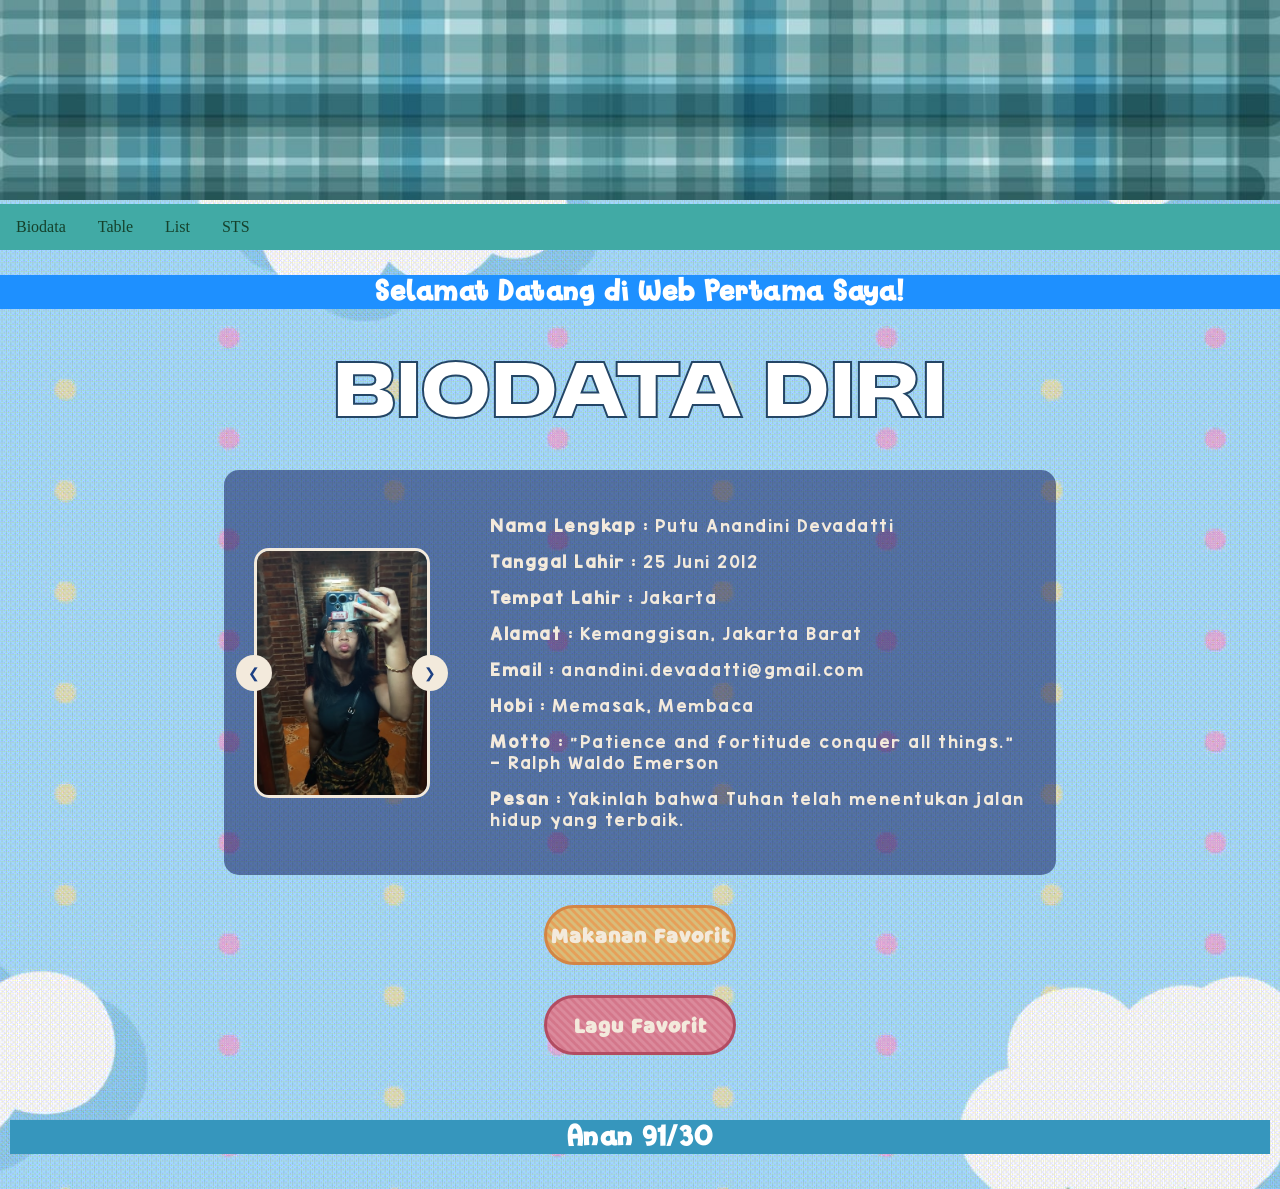
<file: index.html>
<!DOCTYPE html>
<html>
    <head>
        <title>Layout Website</title>
        <link rel="stylesheet" href="index.css">
    </head>
    <body>
        <!-- membuat HEADER -->
         <div class="header">
            <img src="32fc7d69e82bc294990b4dfe03d8a7b7.jpg" alt="">
         </div>
         <!-- membuat navigator menu -->
          <div class="topnav">
            <a href="index.html">Biodata</a>
            <a href="table_merge.html">Table</a>
            <a href="list.html">List</a>
            <a href="sts_91_30.html">STS</a>
          </div>
          <!-- membuat content -->
                <h2 class="i">Selamat Datang di Web Pertama Saya!</h2>
        <h1>BIODATA DIRI</h1>

        <div class="biodata">
            <div class="content">
                <div class="slideshow-container">
                    <div class="photo">
                         <img src="anan1.jpg" alt="photo anan" class="slide active">
                         <img src="anan smol.jpeg" alt="photo kecil anan" class="slide">
                         <img src="anan w fam.jpeg" alt="photo keluarga" class="slide">
                         <img src="anan clari.jpeg" alt="Anan, Clarissa" class="slide">
                         <img src="anan krristen ade.jpeg" alt="Anan, Clarissa" class="slide">
                         <img src="anan nao.jpeg" alt="Anan, Naomi" class="slide">
                     </div>
  
                    <button class="nav-btn prev">&#10094;</button>
                    <button class="nav-btn next">&#10095;</button>
                </div>

                <div class="text">
                    <p><b>Nama Lengkap :</b> Putu Anandini Devadatti </p>
                    <p><b>Tanggal Lahir :</b> 25 Juni 2012</p>
                    <p><b>Tempat Lahir :</b> Jakarta</p>
                    <p><b>Alamat :</b> Kemanggisan, Jakarta Barat</p>
                    <p><b>Email :</b> anandini.devadatti@gmail.com</p>
                    <p><b>Hobi :</b> Memasak, Membaca</p>
                    <p><b>Motto :</b> “Patience and fortitude conquer all things.”
                        — Ralph Waldo Emerson</p>
                    <p><b>Pesan :</b> Yakinlah bahwa Tuhan telah menentukan jalan hidup yang terbaik.</p>
                </div>
            </div>
        </div>
        <div class="food1">
            <p><b>Makanan Favorit</b></p>
        </div>
        <div class="food2 hidden">
            <img src="cake.png" alt="strawberry shortcake" class="top">
            <img src="ebi udon.png" alt="ebi tempura udon" class="top">
            <img src="shrimpy.png" alt="shrimp aglio olio" class="top">
            <img src="apple pie.png" alt="apple pie" class="top">
        </div>
        
        <div class="song1">
            <p><b>Lagu Favorit</b></p>
        </div>
        <audio id="audioPlayer"></audio>
        <div class="song2 hidden">
            <img src="sunday morning.png" alt="sunday morning" class="sound-img" data-audio="Sunday Morning.mp3">
            <img src="that's what i like.png" alt="that's what i like" class="sound-img" data-audio="That's What I Like.mp3">
            <img src="shape of my heart.png" alt="shape of my heart" class="sound-img" data-audio="Shape of My Heart.mp3">
            <img src="bad.png" alt="bad" class="sound-img" data-audio="bad.mp3">
        </div>
<script>
    const food1 = document.querySelector('.food1');
    const food2 = document.querySelector('.food2');

    const song1 = document.querySelector('.song1');
    const song2 = document.querySelector('.song2');

    food1.addEventListener('click', () => {
    food2.classList.toggle('hidden');
});
    song1.addEventListener('click', () => {
    song2.classList.toggle('hidden');
});

const slides = document.querySelectorAll('.photo .slide');
const prevBtn = document.querySelector('.prev');
const nextBtn = document.querySelector('.next');

let currentIndex = 0;

function showSlide(index) {
  slides.forEach(slide => slide.classList.remove('active'));
  
  if (index >= slides.length) {
    currentIndex = 0;
  } else if (index < 0) {
    currentIndex = slides.length - 1;
  } else {
    currentIndex = index;
  }
  
  slides[currentIndex].classList.add('active');
}

nextBtn.addEventListener('click', () => {
  showSlide(currentIndex + 1);
});

prevBtn.addEventListener('click', () => {
  showSlide(currentIndex - 1);
});

const player = document.getElementById('audioPlayer');
const songImages = document.querySelectorAll('.sound-img');

songImages.forEach(img => {
    img.addEventListener('click', () => {
        const audioSrc = new URL(img.getAttribute('data-audio'), window.location.href).href;

if (player.src === audioSrc) {
            // Same image clicked: toggle between play and pause
            if (player.paused) {
                player.play();
            } else {
                player.pause();
            }
        } else {
            // Different image clicked: load new song and play
            player.src = audioSrc;
            player.play();
        }
    });
});
        </script>
           <!-- membuat footer -->
            <div class="footer">
                <h2 class="u">Anan 91/30</h2>
            </div>
    </body>
</html>
</file>
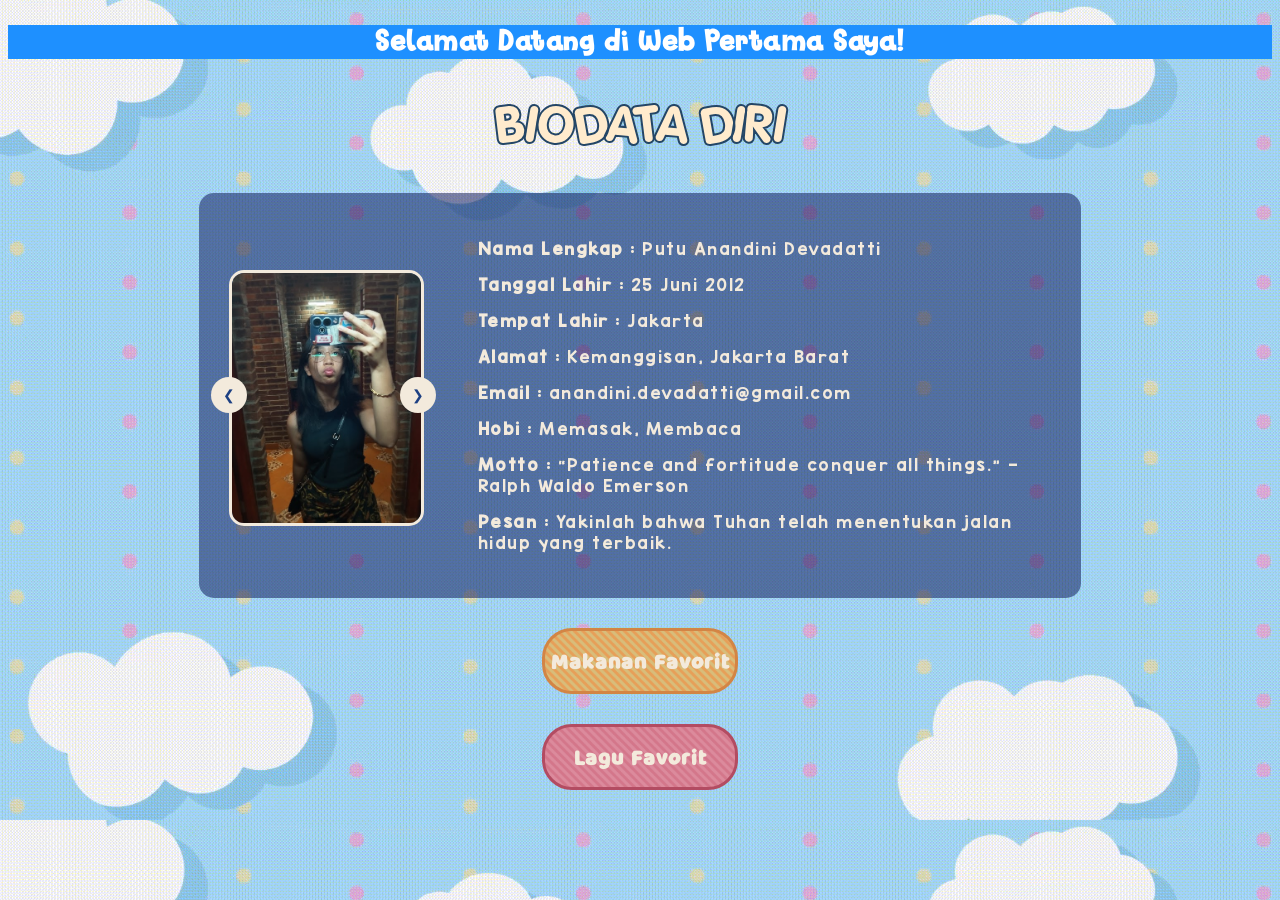
<file: biodata.html>
<!DOCTYPE html>
<html>
    <head>
        <title>Biodata Diri</title>
        <link rel="stylesheet" href="biodatastyle.css">
    </head>
    <body>
        <h2>Selamat Datang di Web Pertama Saya!</h2>
        <h1>BIODATA DIRI</h1>

        <div class="biodata">
            <div class="content">
                <div class="slideshow-container">
                    <div class="photo">
                         <img src="anan1.jpg" alt="photo anan" class="slide active">
                         <img src="anan smol.jpeg" alt="photo kecil anan" class="slide">
                         <img src="anan w fam.jpeg" alt="photo keluarga" class="slide">
                         <img src="anan clari.jpeg" alt="Anan, Clarissa" class="slide">
                         <img src="anan krristen ade.jpeg" alt="Anan, Clarissa" class="slide">
                         <img src="anan nao.jpeg" alt="Anan, Naomi" class="slide">
                     </div>
  
                    <button class="nav-btn prev">&#10094;</button>
                    <button class="nav-btn next">&#10095;</button>
                </div>

                <div class="text">
                    <p><b>Nama Lengkap :</b> Putu Anandini Devadatti </p>
                    <p><b>Tanggal Lahir :</b> 25 Juni 2012</p>
                    <p><b>Tempat Lahir :</b> Jakarta</p>
                    <p><b>Alamat :</b> Kemanggisan, Jakarta Barat</p>
                    <p><b>Email :</b> anandini.devadatti@gmail.com</p>
                    <p><b>Hobi :</b> Memasak, Membaca</p>
                    <p><b>Motto :</b> “Patience and fortitude conquer all things.”
                        — Ralph Waldo Emerson</p>
                    <p><b>Pesan :</b> Yakinlah bahwa Tuhan telah menentukan jalan hidup yang terbaik.</p>
                </div>
            </div>
        </div>
        <div class="food1">
            <p><b>Makanan Favorit</b></p>
        </div>
        <div class="food2 hidden">
            <img src="cake.png" alt="strawberry shortcake" class="top">
            <img src="ebi udon.png" alt="ebi tempura udon" class="top">
            <img src="shrimpy.png" alt="shrimp aglio olio" class="top">
            <img src="apple pie.png" alt="apple pie" class="top">
        </div>
        
        <div class="song1">
            <p><b>Lagu Favorit</b></p>
        </div>
        <audio id="audioPlayer"></audio>
        <div class="song2 hidden">
            <img src="sunday morning.png" alt="sunday morning" class="sound-img" data-audio="Sunday Morning.mp3">
            <img src="that's what i like.png" alt="that's what i like" class="sound-img" data-audio="That's What I Like.mp3">
            <img src="shape of my heart.png" alt="shape of my heart" class="sound-img" data-audio="Shape of My Heart.mp3">
            <img src="bad.png" alt="bad" class="sound-img" data-audio="bad.mp3">
        </div>
<script>
    const food1 = document.querySelector('.food1');
    const food2 = document.querySelector('.food2');

    const song1 = document.querySelector('.song1');
    const song2 = document.querySelector('.song2');

    food1.addEventListener('click', () => {
    food2.classList.toggle('hidden');
});
    song1.addEventListener('click', () => {
    song2.classList.toggle('hidden');
});

const slides = document.querySelectorAll('.photo .slide');
const prevBtn = document.querySelector('.prev');
const nextBtn = document.querySelector('.next');

let currentIndex = 0;

function showSlide(index) {
  slides.forEach(slide => slide.classList.remove('active'));
  
  if (index >= slides.length) {
    currentIndex = 0;
  } else if (index < 0) {
    currentIndex = slides.length - 1;
  } else {
    currentIndex = index;
  }
  
  slides[currentIndex].classList.add('active');
}

nextBtn.addEventListener('click', () => {
  showSlide(currentIndex + 1);
});

prevBtn.addEventListener('click', () => {
  showSlide(currentIndex - 1);
});

const player = document.getElementById('audioPlayer');
const songImages = document.querySelectorAll('.sound-img');

songImages.forEach(img => {
    img.addEventListener('click', () => {
        const audioSrc = new URL(img.getAttribute('data-audio'), window.location.href).href;

if (player.src === audioSrc) {
            // Same image clicked: toggle between play and pause
            if (player.paused) {
                player.play();
            } else {
                player.pause();
            }
        } else {
            // Different image clicked: load new song and play
            player.src = audioSrc;
            player.play();
        }
    });
});
        </script>
    </body>
</html>
</file>
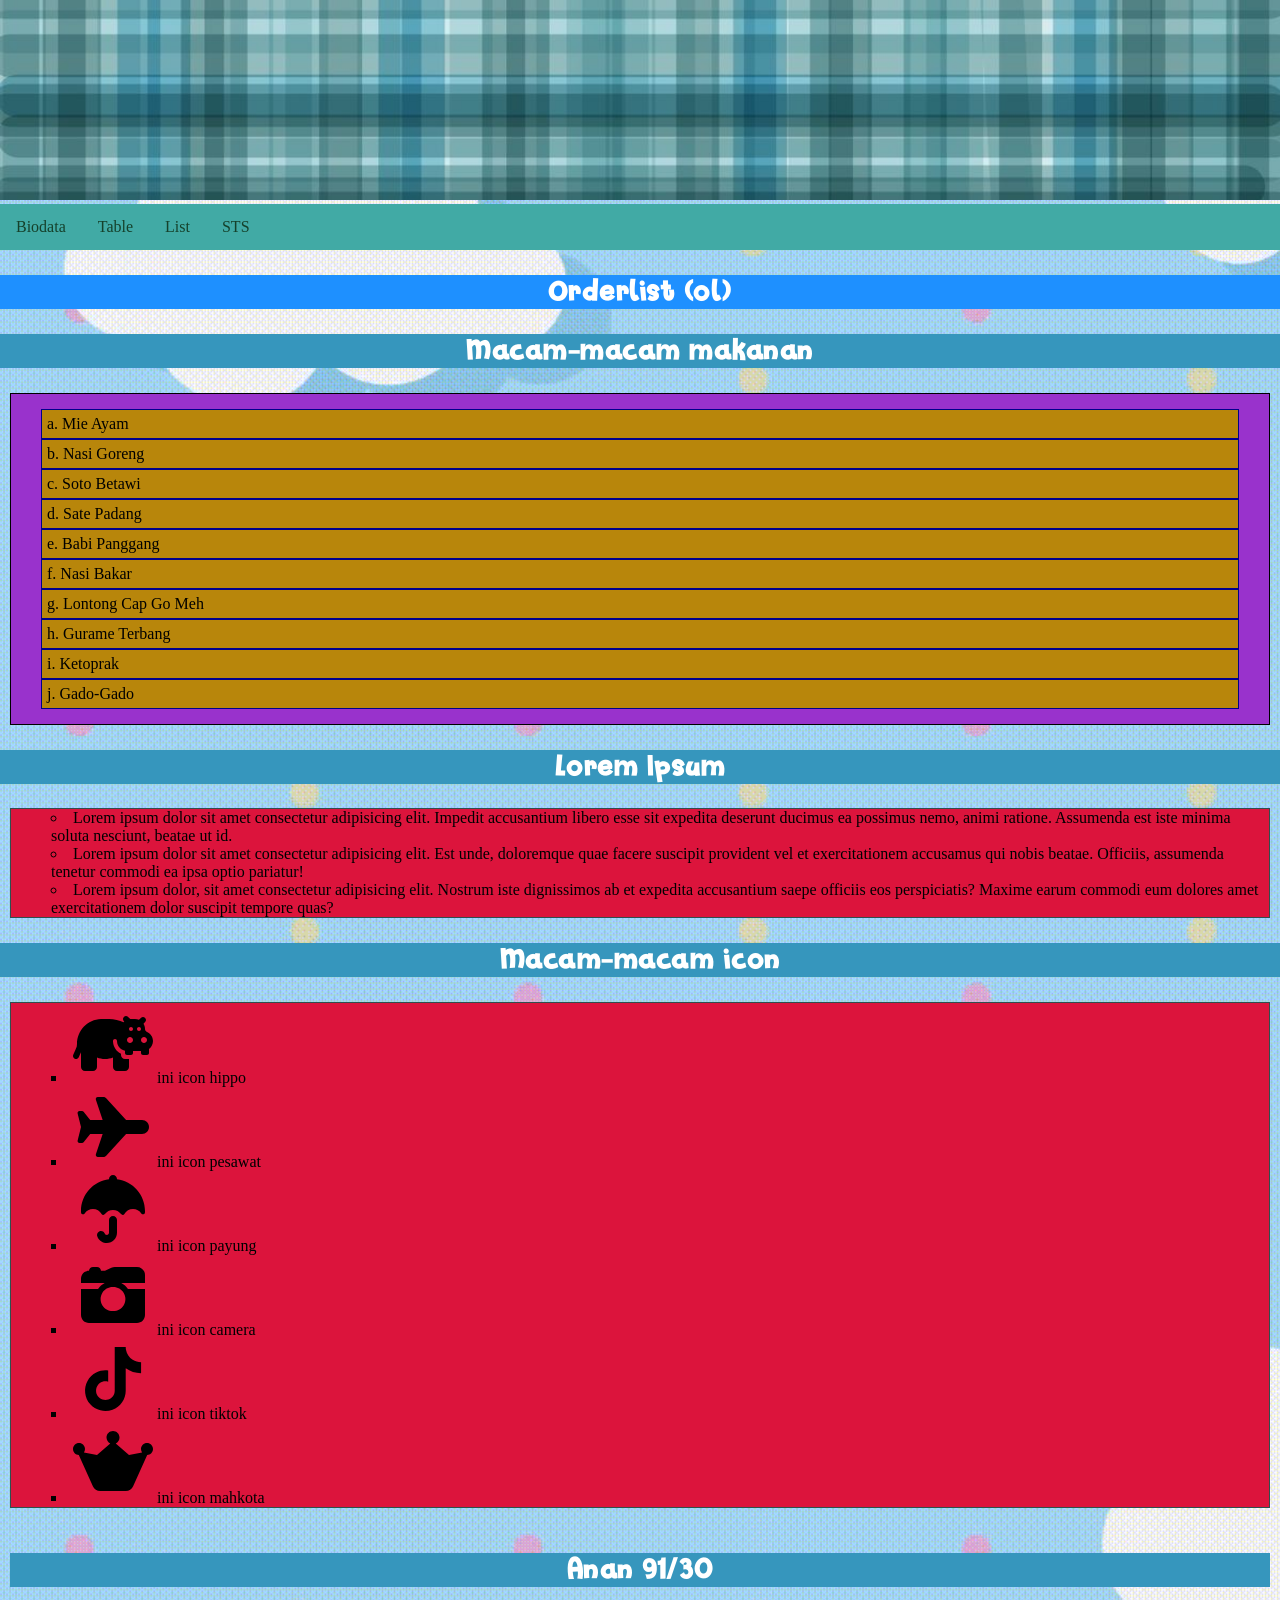
<file: list.html>
<!DOCTYPE html>
<html>
    <head>
        <title>Layout Website</title>
        <link rel="stylesheet" href="index.css">
    </head>
    <body>
        <!-- membuat HEADER -->
         <div class="header">
            <img src="32fc7d69e82bc294990b4dfe03d8a7b7.jpg" alt="">
         </div>
         <!-- membuat navigator menu -->
          <div class="topnav">
            <a href="index.html">Biodata</a>
            <a href="table_merge.html">Table</a>
            <a href="list.html">List</a>
            <a href="sts_91_30.html">STS</a>
          </div>
        <!-- membuat content -->
         <!-- o1 : tipe angka dan huruf
          ul : tipe simbol (disc, circle, square)-->
        <h2 class="i">Orderlist (ol)</h2>
        <h2 class="u">Macam-macam makanan</h2>
        <ol type="a">
            <li>Mie Ayam</li>
            <li>Nasi Goreng</li>
            <li>Soto Betawi</li>
            <li>Sate Padang</li>
            <li>Babi Panggang</li>
            <li>Nasi Bakar</li>
            <li>Lontong Cap Go Meh</li>
            <li>Gurame Terbang</li>
            <li>Ketoprak</li>
            <li>Gado-Gado</li>
        </ol>

        <h2 class="u">Lorem Ipsum</h2>
        <ul type="circle">
            <li>Lorem ipsum dolor sit amet consectetur adipisicing elit. Impedit accusantium libero esse sit expedita deserunt ducimus ea possimus nemo, animi ratione. Assumenda est iste minima soluta nesciunt, beatae ut id.</li>
            <li>Lorem ipsum dolor sit amet consectetur adipisicing elit. Est unde, doloremque quae facere suscipit provident vel et exercitationem accusamus qui nobis beatae. Officiis, assumenda tenetur commodi ea ipsa optio pariatur!</li>
            <li>Lorem ipsum dolor, sit amet consectetur adipisicing elit. Nostrum iste dignissimos ab et expedita accusantium saepe officiis eos perspiciatis? Maxime earum commodi eum dolores amet exercitationem dolor suscipit tempore quas?</li>
        </ul>
        <h2 class="u">Macam-macam icon</h2>
        <ul type="square">
            <li>
            <i class="fa-solid fa-hippo"></i>
        <svg xmlns="http://www.w3.org/2000/svg" viewBox="0 0 640 640" width="80" height="80"><!--!Font Awesome Free v7.3.1 by @fontawesome - https://fontawesome.com License - https://fontawesome.com/license/free Copyright 2026 Fonticons, Inc.--><path d="M407 111C416.4 101.6 431.6 101.6 440.9 111L458.1 128.2C460 128.1 462 128 463.9 128L495.9 128C507.1 128 517.8 130.3 527.5 134.5L543 119C552.4 109.6 567.6 109.6 576.9 119C586.2 128.4 586.3 143.6 576.9 152.9L564 165.9C571.6 178.1 576 192.6 576 208C576 218.2 583.4 226.8 592.7 231C620.6 243.5 640 271.5 640 304C640 330.2 627.4 353.4 608 368L608 400C608 408.8 600.8 416 592 416L560 416C551.2 416 544 408.8 544 400L544 384L480 384L480 400C480 408.8 472.8 416 464 416L432 416C423.2 416 416 408.8 416 400L416 382.4C404.2 380 393.3 375 384 368C382.5 366.9 381.1 365.7 379.7 364.5C362.7 349.8 352 328.1 352 304C352 295.2 344.8 288 336 288C327.2 288 320 295.2 320 304C320 348.7 346.2 387.2 384 405.2L384 416C384 433.7 398.3 448 416 448L448 448L448 512C448 529.7 433.7 544 416 544L352 544C334.3 544 320 529.7 320 512L320 436C300.2 443.7 278.6 448 256 448C233.4 448 211.8 443.7 192 436L192 512C192 529.7 177.7 544 160 544L96 544C78.3 544 64 529.7 64 512L64 393.1L45.9 433.8C40.5 445.9 26.3 451.4 14.2 446C2.1 440.6-3.3 426.4 2.1 414.3L24 364.9C29.3 353 32 340.2 32 327.2C32 219.7 117.2 132 223.8 128.1L224 128L288 128C329.7 128 371.4 140.1 405.2 153.7C406.9 151.9 408.7 150.1 410.5 148.5L407 145C397.6 135.6 397.6 120.4 407 111.1zM480 296C480 282.7 469.3 272 456 272C442.7 272 432 282.7 432 296C432 309.3 442.7 320 456 320C469.3 320 480 309.3 480 296zM568 320C581.3 320 592 309.3 592 296C592 282.7 581.3 272 568 272C554.7 272 544 282.7 544 296C544 309.3 554.7 320 568 320zM480 208C480 199.2 472.8 192 464 192C455.2 192 448 199.2 448 208C448 216.8 455.2 224 464 224C472.8 224 480 216.8 480 208zM528 224C536.8 224 544 216.8 544 208C544 199.2 536.8 192 528 192C519.2 192 512 199.2 512 208C512 216.8 519.2 224 528 224z"/></svg>
        ini icon hippo
        </li>
        <li>
            <i class="fa-solid fa-plane"></i>
        <svg xmlns="http://www.w3.org/2000/svg" viewBox="0 0 640 640" width="80" height="80"><!--!Font Awesome Free v7.3.1 by @fontawesome - https://fontawesome.com License - https://fontawesome.com/license/free Copyright 2026 Fonticons, Inc.--><path d="M552 264C582.9 264 608 289.1 608 320C608 350.9 582.9 376 552 376L424.7 376L265.5 549.6C259.4 556.2 250.9 560 241.9 560L198.2 560C187.3 560 179.6 549.3 183 538.9L237.3 376L137.6 376L84.8 442C81.8 445.8 77.2 448 72.3 448L52.5 448C42.1 448 34.5 438.2 37 428.1L64 320L37 211.9C34.4 201.8 42.1 192 52.5 192L72.3 192C77.2 192 81.8 194.2 84.8 198L137.6 264L237.3 264L183 101.1C179.6 90.7 187.3 80 198.2 80L241.9 80C250.9 80 259.4 83.8 265.5 90.4L424.7 264L552 264z"/></svg>
        ini icon pesawat
        </li>
        <li>
<i class="fa-solid fa-umbrella"></i>
<svg xmlns="http://www.w3.org/2000/svg" viewBox="0 0 640 640" width="80" height="80"><!--!Font Awesome Free v7.3.1 by @fontawesome - https://fontawesome.com License - https://fontawesome.com/license/free Copyright 2026 Fonticons, Inc.--><path d="M320 32C337.7 32 352 46.3 352 64L352 66C478.3 81.7 576 189.5 576 320C576 323.8 575.9 327.5 575.8 331.3C575.5 338.2 570.8 344.1 564.1 346C557.4 347.9 550.3 345.3 546.5 339.5C532.1 318.1 507.7 304 480 304C450.7 304 425.1 319.7 411.1 343.3C408.4 347.9 403.5 350.9 398.1 351.1C392.7 351.3 387.6 348.9 384.4 344.6C369.8 324.8 346.4 312 319.9 312C293.4 312 270 324.8 255.4 344.6C252.2 348.9 247.1 351.4 241.7 351.1C236.3 350.8 231.5 347.9 228.7 343.3C214.7 319.7 189.1 304 159.8 304C132.1 304 107.7 318.1 93.3 339.5C89.4 345.2 82.3 347.9 75.7 346C69.1 344.1 64.5 338.2 64.2 331.3C64.1 327.5 64 323.8 64 320C64 189.5 161.7 81.7 288 66L288 64C288 46.3 302.3 32 320 32zM352 392L352 494.6C352 539.6 315.5 576 270.6 576C239.8 576 211.6 558.6 197.8 531L195.5 526.3C187.6 510.5 194 491.3 209.8 483.4C225.6 475.5 244.8 481.9 252.7 497.7L255 502.4C258 508.3 264 512 270.6 512C280.2 512 288 504.2 288 494.6L288 392C288 374.3 302.3 360 320 360C337.7 360 352 374.3 352 392z"/></svg>
        ini icon payung
        </li>
        <li>
            <i class="fa-solid fa-camera-retro"></i>
<svg xmlns="http://www.w3.org/2000/svg" viewBox="0 0 640 640" width="80" height="80"><!--!Font Awesome Free v7.3.1 by @fontawesome - https://fontawesome.com License - https://fontawesome.com/license/free Copyright 2026 Fonticons, Inc.--><path d="M64 480L64 272L200.2 272C213.7 251.8 232.2 235.2 253.9 224L64 224L64 189.7C64 154.4 92.7 125.7 128 125.7L128.1 125.7C129.3 109.1 143.1 96 160 96L192 96C208.9 96 222.7 109.1 223.9 125.7L256 125.7L307.2 101.9C315.6 98 324.8 95.9 334.1 95.9L512 96C547.3 96 576 124.7 576 160L576 224L386 224C407.7 235.2 426.2 251.8 439.7 272L575.9 272L575.9 480C575.9 515.3 547.2 544 511.9 544L128 544C92.7 544 64 515.3 64 480zM320 256C284.9 254.9 252.1 272.9 234.2 303.1C216.3 333.3 216.3 370.8 234.2 401C252.1 431.2 284.9 449.2 320 448.1C355.1 449.2 387.9 431.2 405.8 401C423.7 370.8 423.7 333.3 405.8 303.1C387.9 272.9 355.1 254.9 320 256z"/></svg>
        ini icon camera
        </li>
        <li>
            <i class="fa-brands fa-tiktok"></i>
<svg xmlns="http://www.w3.org/2000/svg" viewBox="0 0 640 640" width="80" height="80"><!--!Font Awesome Free v7.3.1 by @fontawesome - https://fontawesome.com License - https://fontawesome.com/license/free Copyright 2026 Fonticons, Inc.--><path d="M544.5 273.9C500.5 274 457.5 260.3 421.7 234.7L421.7 413.4C421.7 446.5 411.6 478.8 392.7 506C373.8 533.2 347.1 554 316.1 565.6C285.1 577.2 251.3 579.1 219.2 570.9C187.1 562.7 158.3 545 136.5 520.1C114.7 495.2 101.2 464.1 97.5 431.2C93.8 398.3 100.4 365.1 116.1 336C131.8 306.9 156.1 283.3 185.7 268.3C215.3 253.3 248.6 247.8 281.4 252.3L281.4 342.2C266.4 337.5 250.3 337.6 235.4 342.6C220.5 347.6 207.5 357.2 198.4 369.9C189.3 382.6 184.4 398 184.5 413.8C184.6 429.6 189.7 444.8 199 457.5C208.3 470.2 221.4 479.6 236.4 484.4C251.4 489.2 267.5 489.2 282.4 484.3C297.3 479.4 310.4 469.9 319.6 457.2C328.8 444.5 333.8 429.1 333.8 413.4L333.8 64L421.8 64C421.7 71.4 422.4 78.9 423.7 86.2C426.8 102.5 433.1 118.1 442.4 131.9C451.7 145.7 463.7 157.5 477.6 166.5C497.5 179.6 520.8 186.6 544.6 186.6L544.6 274z"/></svg>
        ini icon tiktok
        </li>
        <li>
            <i class="fa-solid fa-plane"></i>
        <i class="fa-brands fa-web-awesome"></i>    
        <svg xmlns="http://www.w3.org/2000/svg" viewBox="0 0 640 640" width="80" height="80"><!--!Font Awesome Free v7.3.1 by @fontawesome - https://fontawesome.com License - https://fontawesome.com/license/free Copyright 2026 Fonticons, Inc.--><path d="M372.2 116C372.2 136.9 359.8 155 342 163.2L448 256L552.4 235.1C547.1 227.4 544 218 544 208C544 181.5 565.5 160 592 160C618.5 160 640 181.5 640 208C640 234 619.4 255.1 593.6 256L481 506.3C470.7 529.3 447.8 544 422.6 544L217.4 544C192.2 544 169.4 529.2 159 506.3L46.4 256C20.6 255.1 0 234 0 208C0 181.5 21.5 160 48 160C74.5 160 96 181.5 96 208C96 218.1 92.9 227.4 87.6 235.1L192 256L298.1 163.1C280.4 154.8 268.1 136.8 268.1 116C268.1 87.3 291.4 64 320.1 64C348.8 64 372.1 87.3 372.1 116L372.2 116z"/></svg>
        ini icon mahkota
        </li>
        </ul>

        <!-- membuat footer -->
            <div class="footer">
                <h2 class="u">Anan 91/30</h2>
            </div>
    </body>
</html>
</file>
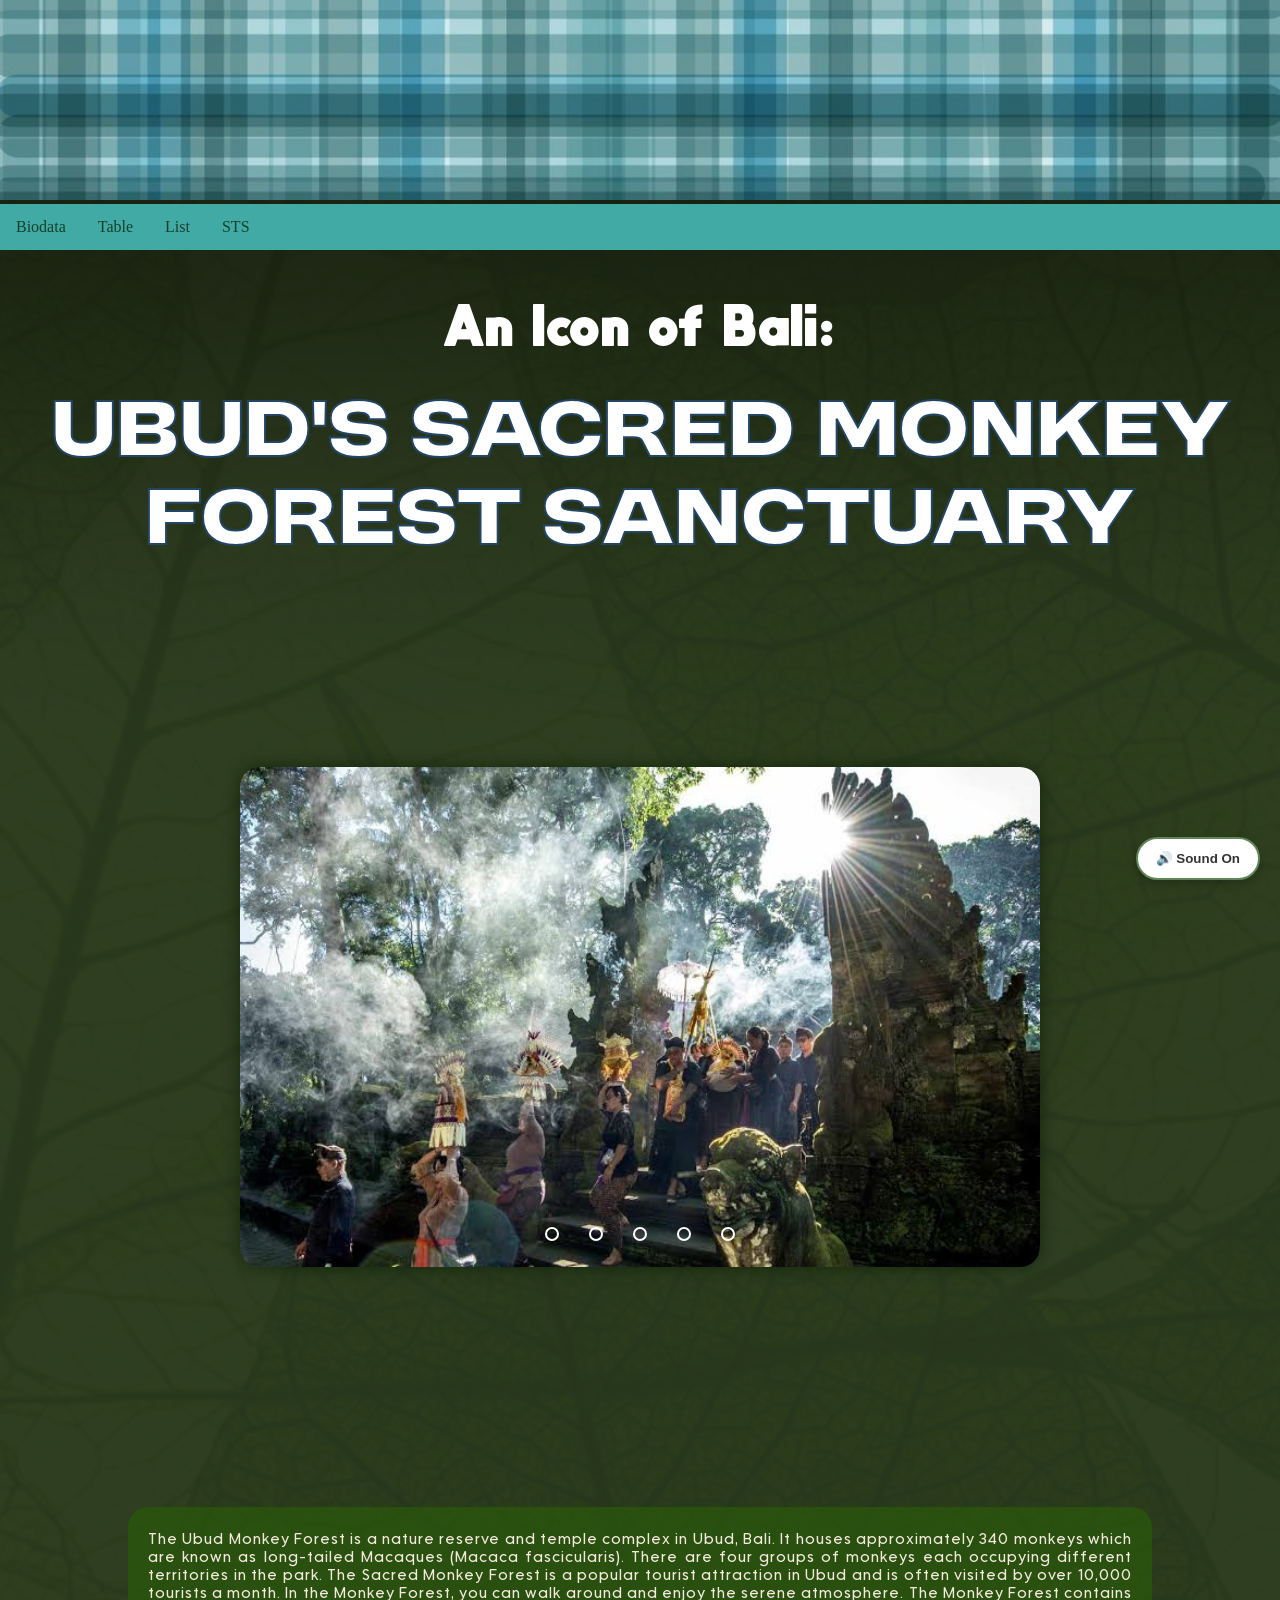
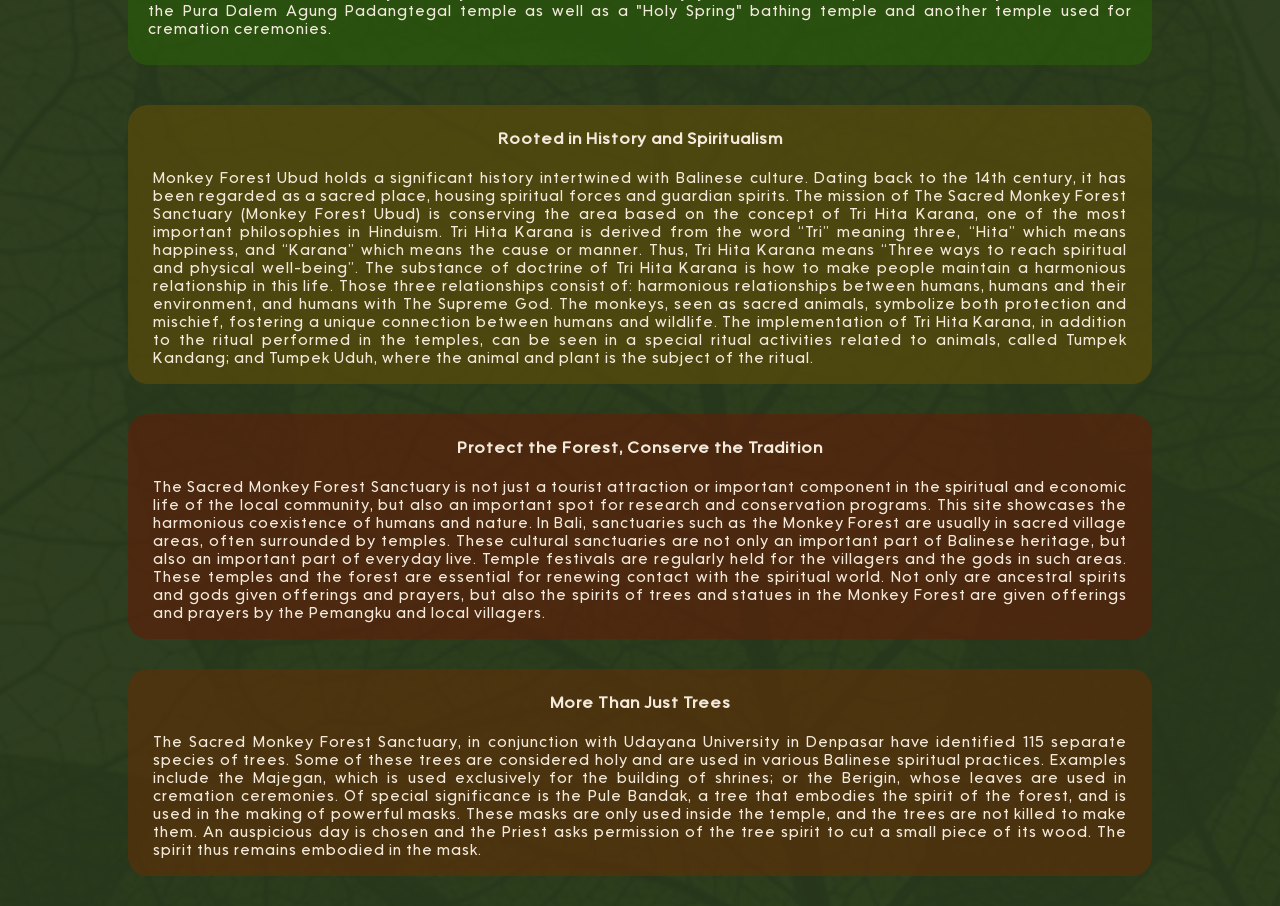
<file: sts_91_30.html>
<!DOCTYPE html>
<html>
    <head>
      <title>Keindahan Tempat Wisata Dalam Negeri</title>
      <link rel="stylesheet" href="index.css">
    </head>
    <body class="k">
       <!-- membuat HEADER -->
         <div class="header">
            <img src="32fc7d69e82bc294990b4dfe03d8a7b7.jpg" alt="">
         </div>
         <!-- membuat navigator menu -->
          <div class="topnav">
            <a href="index.html">Biodata</a>
            <a href="table_merge.html">Table</a>
            <a href="list.html">List</a>
            <a href="sts_91_30.html">STS</a>
          </div>
            <!-- membuat content -->
      <h2 class="j">An Icon of Bali:</h2>
      <h1> Ubud's Sacred Monkey Forest Sanctuary</h1>

        <section class="section">
            <div class="slider">
                <div class="slide">
                  <input type="radio" name="radio-btn" id="radio1">
                  <input type="radio" name="radio-btn" id="radio2">
                  <input type="radio" name="radio-btn" id="radio3">
                  <input type="radio" name="radio-btn" id="radio4">
                  <input type="radio" name="radio-btn" id="radio5">

                  <div class="st first">
                    <img src="m4.jpg" alt="">
                  </div>
                  <div class="st">
                    <img src="m9.jpg" alt="">
                  </div>
                  <div class="st">
                    <img src="m2.jpg" alt="">
                  </div>
                  <div class="st">
                    <img src="m3.jpg" alt="">
                  </div>
                  <div class="st">
                    <img src="m5.jpg" alt="">
                  </div>
                  <div class="nav-auto">
                    <div class="a-b1"></div>
                    <div class="a-b2"></div>
                    <div class="a-b3"></div>
                    <div class="a-b4"></div>
                    <div class="a-b5"></div>
                  </div>
                </div>

                <div class="nav-m">
                  <label for="radio1" class="m-btn" onclick="setSlide(1)"></label>
                  <label for="radio2" class="m-btn" onclick="setSlide(2)"></label>
                  <label for="radio3" class="m-btn" onclick="setSlide(3)"></label>
                  <label for="radio4" class="m-btn" onclick="setSlide(4)"></label>
                  <label for="radio5" class="m-btn" onclick="setSlide(5)"></label>
                </div>
            </div>
        </section>
        <div class="intro">
          <p>The Ubud Monkey Forest is a nature reserve and temple complex in Ubud, Bali. It houses approximately 340 monkeys which are known as long-tailed Macaques (Macaca fascicularis). There are four groups of monkeys each occupying different territories in the park. The Sacred Monkey Forest is a popular tourist attraction in Ubud and is often visited by over 10,000 tourists a month. In the Monkey Forest, you can walk around and enjoy the serene atmosphere. The Monkey Forest contains the Pura Dalem Agung Padangtegal temple as well as a "Holy Spring" bathing temple and another temple used for cremation ceremonies.</p>
        </div>
        <div class="lov">
          <h3 class="parti1"><p><b>Rooted in History and Spiritualism</b></p></h3>
          <p class="par1">Monkey Forest Ubud holds a significant history intertwined with Balinese culture. Dating back to the 14th century, it has been regarded as a sacred place, housing spiritual forces and guardian spirits. The mission of The Sacred Monkey Forest Sanctuary (Monkey Forest Ubud) is conserving the area based on the concept of Tri Hita Karana, one of the most important philosophies in Hinduism. Tri Hita Karana is derived from the word “Tri” meaning three, “Hita” which means happiness, and “Karana” which means the cause or manner. Thus, Tri Hita Karana means “Three ways to reach spiritual and physical well-being”. The substance of doctrine of Tri Hita Karana is how to make people maintain a harmonious relationship in this life. Those three relationships consist of: harmonious relationships between humans, humans and their environment, and humans with The Supreme God. The monkeys, seen as sacred animals, symbolize both protection and mischief, fostering a unique connection between humans and wildlife. The implementation of Tri Hita Karana, in addition to the ritual performed in the temples, can be seen in a special ritual activities related to animals, called Tumpek Kandang; and Tumpek Uduh, where the animal and plant is the subject of the ritual.</p>
        </div>
        <div class="liv">
          <h3 class="parti2"><p><b>Protect the Forest, Conserve the Tradition</b></p></h3>
          <p class="par2">The Sacred Monkey Forest Sanctuary is not just a tourist attraction or important component in the spiritual and economic life of the local community, but also an important spot for research and conservation programs. This site showcases the harmonious coexistence of humans and nature. In Bali, sanctuaries such as the Monkey Forest are usually in sacred village areas, often surrounded by temples. These cultural sanctuaries are not only an important part of Balinese heritage, but also an important part of everyday live. Temple festivals are regularly held for the villagers and the gods in such areas. These temples and the forest are essential for renewing contact with the spiritual world. Not only are ancestral spirits and gods given offerings and prayers, but also the spirits of trees and statues in the Monkey Forest are given offerings and prayers by the Pemangku and local villagers.</p>
        </div>
        <div class="lev">
          <h3 class="parti3"><p><b>More Than Just Trees</b></p></h3>
          <p class="par3">The Sacred Monkey Forest Sanctuary, in conjunction with Udayana University in Denpasar have identified 115 separate species of trees. Some of these trees are considered holy and are used in various Balinese spiritual practices. Examples include the Majegan, which is used exclusively for the building of shrines; or the Berigin, whose leaves are used in cremation ceremonies. Of special significance is the Pule Bandak, a tree that embodies the spirit of the forest, and is used in the making of powerful masks. These masks are only used inside the temple, and the trees are not killed to make them. An auspicious day is chosen and the Priest asks permission of the tree spirit to cut a small piece of its wood. The spirit thus remains embodied in the mask.</p>
        </div>
       
<audio id="bg-music" src="🎧 Jungle Sounds For Relaxation - Rainforest Sound ( Monkeys And Birds Ambience ).mp3" loop></audio>

<button id="audio-btn" class="floating-audio-btn" onclick="toggleAudio()">
  🔊 Sound On
</button>
<script type="text/javascript">
var counter = 1;
var slideInterval;

function startAutoSlide() {
    slideInterval = setInterval(function(){
        document.getElementById('radio' + counter).checked = true;
        counter++;
        if(counter > 5){
            counter = 1;
        }
    }, 5000);
}

startAutoSlide();

function setSlide(num) {
    clearInterval(slideInterval); 
    counter = num;                
    document.getElementById('radio' + counter).checked = true;
    counter++;                   
    if(counter > 5){
        counter = 1;
    }
    startAutoSlide();             
}
function toggleAudio() {
    var audio = document.getElementById("bg-music");
    var btn = document.getElementById("audio-btn");

    if (audio.paused) {
        audio.play();
        btn.innerHTML = "⏸️ Pause";
    } else {
        audio.pause();
        btn.innerHTML = "🔊 Sound On";
    }
}
</script>
    </body>
</html>
</file>
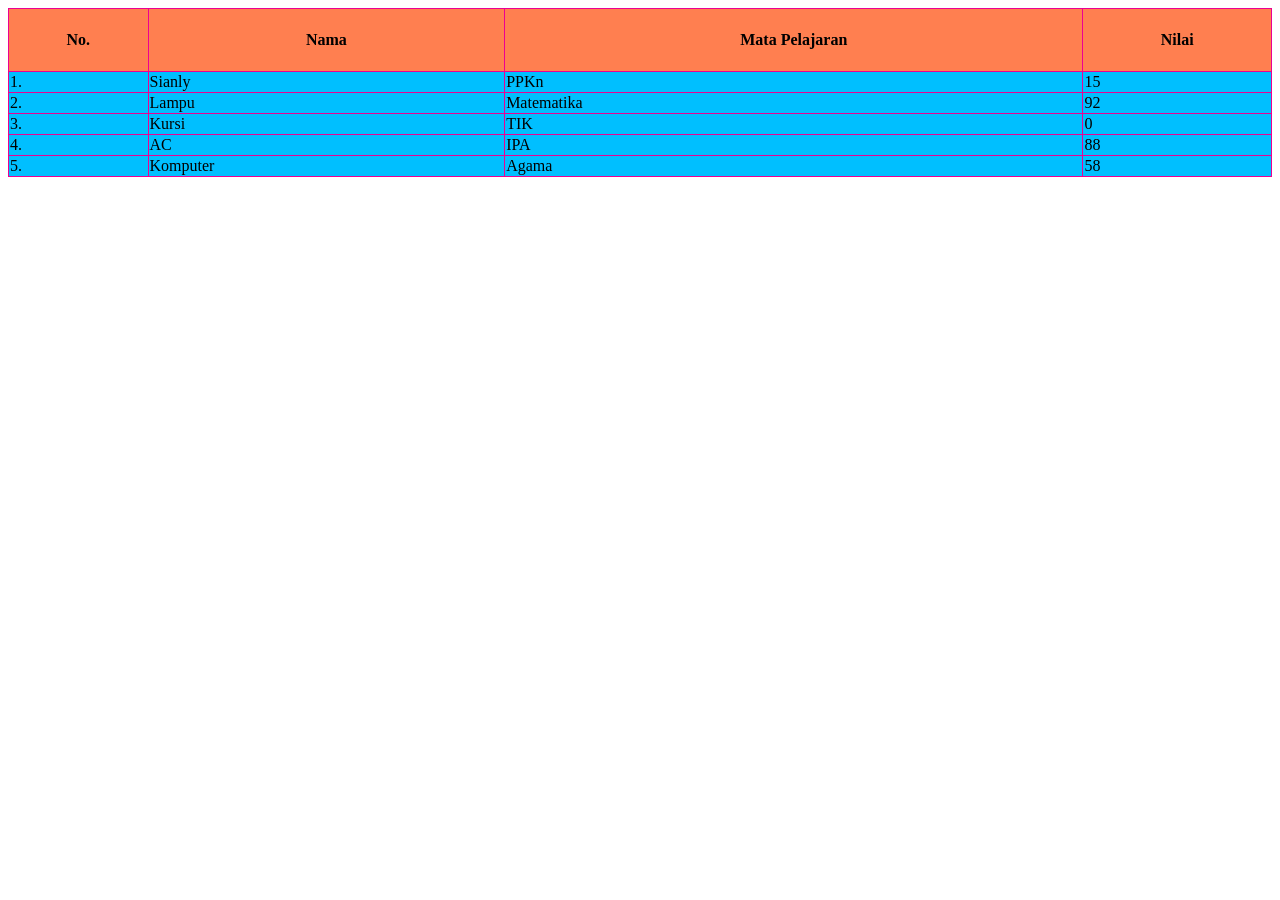
<file: table.html>
<!DOCTYPE html>
<html>
    <head>
        <title>Table HTML dan CSS</title>
        <link rel="stylesheet" href="table.css">
    </head>
    <body>
        <table>
            <tr>
                <th>No.</th>
                <th>Nama</th>
                <th>Mata Pelajaran</th>
                <th>Nilai</th>
            </tr>
            <tr>
                <td>1.</td>
                <td>Sianly</td>
                <td>PPKn</td>
                <td>15</td>
            </tr>
            <tr>
                <td>2.</td>
                <td>Lampu</td>
                <td>Matematika</td>
                <td>92</td>
            </tr>
            <tr>
                <td>3.</td>
                <td>Kursi</td>
                <td>TIK</td>
                <td>0</td>
            </tr>
            <tr>
                <td>4.</td>
                <td>AC</td>
                <td>IPA</td>
                <td>88</td>
            </tr>
            <tr>
                <td>5.</td>
                <td>Komputer</td>
                <td>Agama</td>
                <td>58</td>
            </tr>
        </table>
    </body>
</html>
</file>
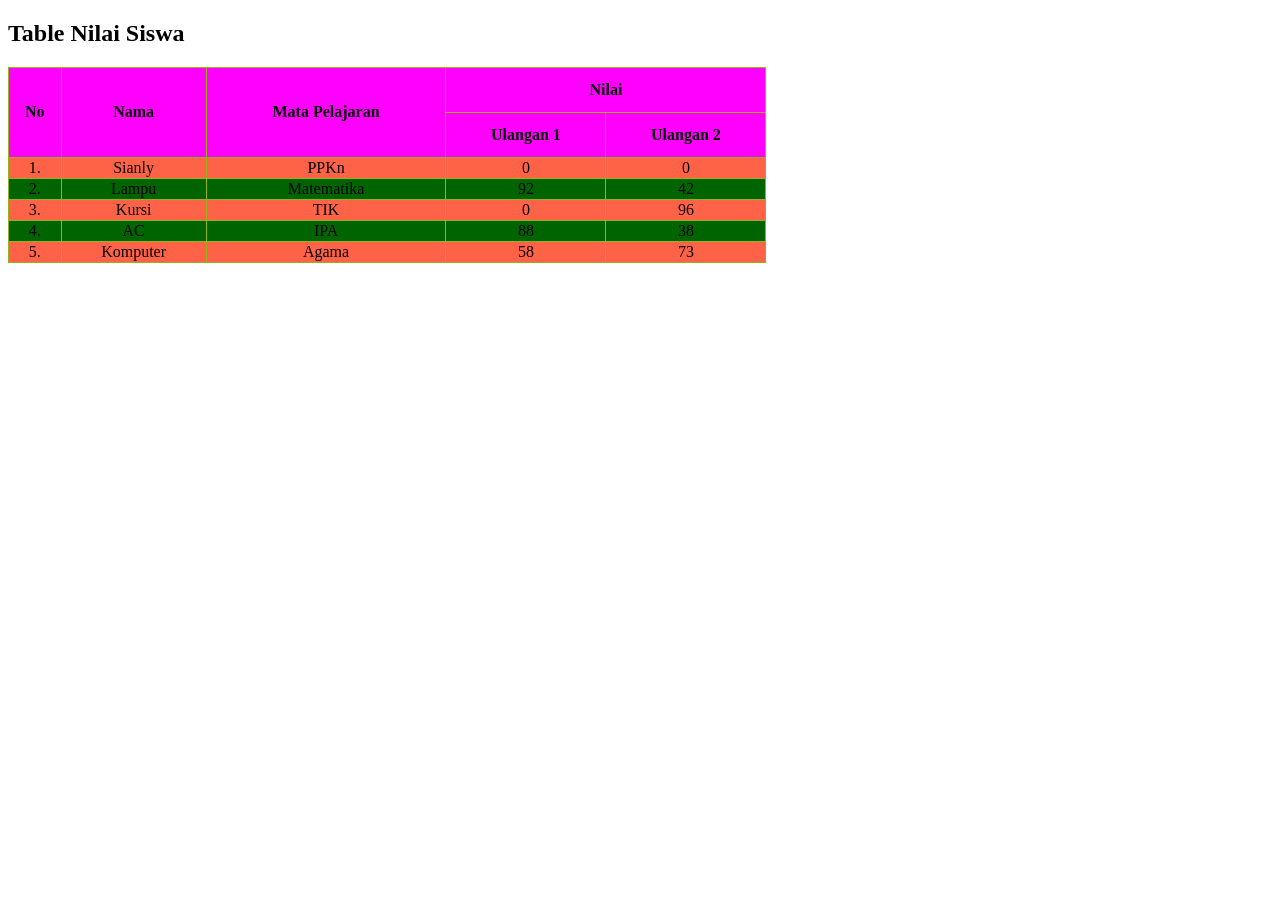
<file: table_gabungan.html>
<!DOCTYPE html>
<html>
    <head>
        <title>Table Gabungan</title>
        <link rel="stylesheet" href="table_gabungan.css">
    </head>
    <body>
        <h2>Table Nilai Siswa</h2>
        <table>
            <tr>
                <th rowspan="2">No</th>
                <th rowspan="2">Nama</th>
                <th rowspan="2">Mata Pelajaran</th>
                <th colspan="2">Nilai</th>
            </tr>
            <tr>
                <th>Ulangan 1</th>
                <th>Ulangan 2</th>
            </tr>
             <tr>
                <td>1.</td>
                <td>Sianly</td>
                <td>PPKn</td>
                <td>0</td>
                <td>0</td>
            </tr>
            <tr>
                <td>2.</td>
                <td>Lampu</td>
                <td>Matematika</td>
                <td>92</td>
                <td>42</td>
            </tr>
            <tr>
                <td>3.</td>
                <td>Kursi</td>
                <td>TIK</td>
                <td>0</td>
                <td>96</td>
            </tr>
            <tr>
                <td>4.</td>
                <td>AC</td>
                <td>IPA</td>
                <td>88</td>
                <td>38</td>
            </tr>
            <tr>
                <td>5.</td>
                <td>Komputer</td>
                <td>Agama</td>
                <td>58</td>
                <td>73</td>
            </tr>
        </table>
    </body>
</html>
</file>
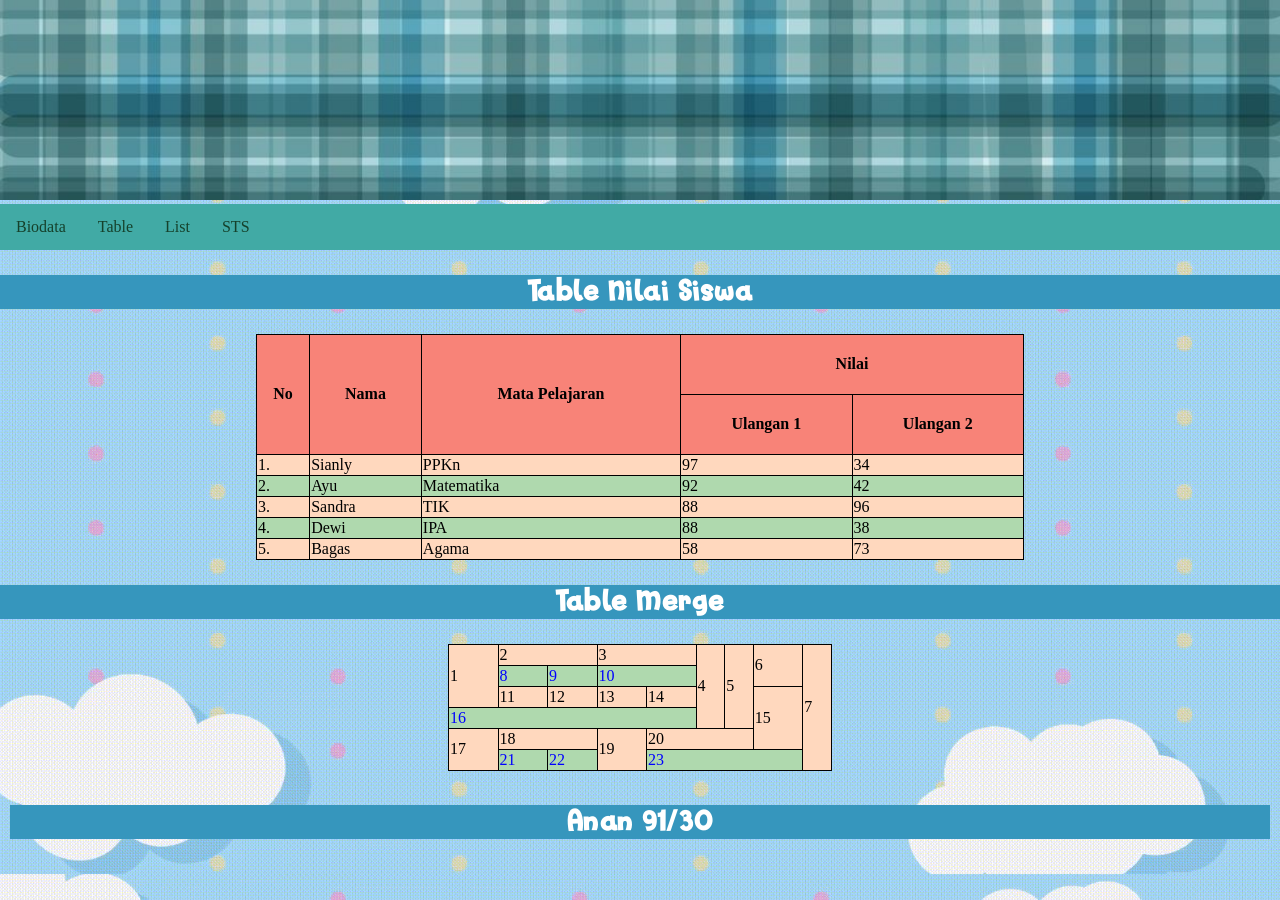
<file: table_merge.html>
<!DOCTYPE html>
<html>
    <head>
        <title>Layout Website</title>
        <link rel="stylesheet" href="index.css">
    </head>
    <body>
        <!-- membuat HEADER -->
         <div class="header">
            <img src="32fc7d69e82bc294990b4dfe03d8a7b7.jpg" alt="">
         </div>
         <!-- membuat navigator menu -->
          <div class="topnav">
            <a href="index.html">Biodata</a>
            <a href="table_merge.html">Table</a>
            <a href="list.html">List</a>
            <a href="sts_91_30.html">STS</a>
          </div>
            <!-- membuat content -->
 <h2 class="u">Table Nilai Siswa</h2>
        <table class="hi">
            <tr>
                <th rowspan="2">No</th>
                <th rowspan="2">Nama</th>
                <th rowspan="2">Mata Pelajaran</th>
                <th colspan="2">Nilai</th>
            </tr>
            <tr>
                <th>Ulangan 1</th>
                <th>Ulangan 2</th>
            </tr>
             <tr>
                <td>1.</td>
                <td>Sianly</td>
                <td>PPKn</td>
                <td>97</td>
                <td>34</td>
            </tr>
            <tr>
                <td>2.</td>
                <td>Ayu</td>
                <td>Matematika</td>
                <td>92</td>
                <td>42</td>
            </tr>
            <tr>
                <td>3.</td>
                <td>Sandra</td>
                <td>TIK</td>
                <td>88</td>
                <td>96</td>
            </tr>
            <tr>
                <td>4.</td>
                <td>Dewi</td>
                <td>IPA</td>
                <td>88</td>
                <td>38</td>
            </tr>
            <tr>
                <td>5.</td>
                <td>Bagas</td>
                <td>Agama</td>
                <td>58</td>
                <td>73</td>
            </tr>
        </table>
 <h2 class="u">Table Merge</h2>
        <table class="bye">
            <tr>
                <td rowspan="3">1</td>
                <td colspan="2">2</td>
                <td colspan="2">3</td>
                <td rowspan="4">4</td>
                <td rowspan="4">5</td>
                <td rowspan="2">6</td>
                <td rowspan="6">7</td>
            </tr>
            <tr>
                <td>8</td>
                <td>9</td>
                <td colspan="2">10</td>
            </tr>
             <tr>
                <td>11</td>
                <td>12</td>
                <td>13</td>
                <td>14</td>
                <td rowspan="3">15</td>
            </tr>
            <tr>
                <td colspan="5">16</td>
            </tr>
            <tr>
                <td rowspan="2">17</td>
                <td colspan="2">18</td>
                <td rowspan="2">19</td>
                <td colspan="3">20</td>
            </tr>
            <tr>
                <td>21</td>
                <td>22</td>
                <td colspan="4">23</td>
            </tr>
        </table>
            <!-- membuat footer -->
            <div class="footer">
                <h2 class="u">Anan 91/30</h2>
            </div>
    </body>
</html>
</file>
<file: index.css>
*{
    box-sizing: border-box;
}
body{
    margin: 0;
}
/* membuat style pada header */
.header img{
    width: 100%;       
  height: 200px;    
  object-fit: cover; 
}
/* membuat style pada navigator/topnav */
.topnav{
    overflow: hidden;
    background-color: rgb(65, 170, 165);
}
/* membuat style link pada navigator/topnav */
.topnav a{
    float: left;
    display: block;
    color: rgb(21, 65, 43);
    text-align: center;
    padding: 14px 16px;
    text-decoration: none;
}
.topnav a:hover{
    background-color: cyan;
    color: rgb(255, 251, 239);
}
.column{
    float: left;
    padding: 10px;
}
/* membuat style pada column kanan-kiri */
.column.side{
    width: 25%;
}
/* membuat style pada column tengah */
.column.middle{
    width: 50%;
}
.row::after{
    content: "";
    display: table;
    clear: both;
}
.footer{
    padding: 10px;
    text-align: center;
}
body{
    background-image: url(Clouds-and-dots_bl.gif);
    background-size: cover;
    background-position: center;
}

h2.i{
    color: white;
    background-color: dodgerblue;
    text-align: center; 
    font-family: "glitter";
    font-size: 30px;
    letter-spacing: 1.5px;
}

h1{
    color: blanchedalmond;
    -webkit-text-stroke: 2px rgb(36, 70, 102);
    text-align: center;
    font-family: "porkys";
    font-size: 50px;
}

div.biodata{
    margin: 30px auto;
    width: 65%;
    background-color: rgba(12, 23, 90, 0.527);
    color: rgb(243, 234, 220);
    padding: 30px;
    border-radius: 15px;
    display: flex;
    justify-content: center;
    align-items: center;
    font-size: 15px;
    font-family: "blank space";
    letter-spacing: 1.5px;
}

div.content{
    display: flex;
    align-items: center;
    justify-content: center;
    gap: 60px;
}

.slideshow-container {
  position: relative;
  width: 250px;
  height: 250px;
}

div.photo {
  position: relative;
  width: 100%;
  height: 100%;
  overflow: hidden;
  border-radius: 15px;
  border: 3px solid rgb(243, 234, 220);
}

div.photo img.slide {
  position: absolute;
  width: 100%;
  height: 100%;
  object-fit: cover;
  object-position: center;
  opacity: 0;
  transition: opacity 0.5s ease, transform 0.5s ease;
  transform: scale(1);
}

div.photo img.slide.active {
  opacity: 1;
  transform: scale(1.05);
}

.nav-btn {
  position: absolute;
  top: 50%;
  transform: translateY(-50%);
  width: 36px;
  height: 36px;
  background-color: rgb(243, 234, 220);
  color: rgb(29, 64, 131);
  border: none;
  padding: 8px 8px;
  cursor: pointer;
  border-radius: 50%;
  font-size: 14px;
  z-index: 10;
  transition: background-color 0.3s ease;
}

.nav-btn:hover {
  background-color: rgb(94, 138, 163);
}

.prev {
  left: 0;
  transform: translate(-50%, -50%);
}

.next {
  right: 0;
  transform: translate(50%, -50%);
}

div.food1{
    font-size: 20px;
    font-family: "milky nice";
    letter-spacing: 1px;
    margin: 30px auto;
    width: 15%;
    height: 60px;
    color: rgb(243, 234, 220);
    border-radius: 30px;
    display: flex;
    justify-content: center;
    align-items: center;
    border: 3px solid rgb(211, 133, 69);

    background-image: url('stripes.png');
    background-size: cover;
    background-position: center;
    background-repeat: no-repeat;
}

div.food2{
    margin: 15px auto;
    width: 70%;
    overflow: hidden;
    cursor: pointer;
    display: flex;
    align-items: center;
    justify-content: center;
    gap: 35px;
}

div.food2 img{
    width: 200px;
    height: 200px;
    object-fit: cover;
    border-radius: 15px;
    border: 3px solid rgb(211, 133, 69);
}

div.song1{
    font-size: 20px;
    font-family: "milky nice";
    letter-spacing: 1px;
    margin: 30px auto;
    width: 15%;
    height: 60px;
    color: rgb(243, 234, 220);
    border-radius: 30px;
    display: flex;
    justify-content: center;
    align-items: center;
    border: 3px solid rgb(179, 76, 98);

    background-image: url('stripes2.png');
    background-size: cover;
    background-position: center;
    background-repeat: no-repeat;
}

div.song2{
    margin: 15px auto;
    width: 70%;
    overflow: hidden;
    cursor: pointer;
    display: flex;
    align-items: center;
    justify-content: center;
    gap: 35px;
}

div.song2 img{
    width: 200px;
    height: 200px;
    object-fit: cover;
    border-radius: 15px;
    border: 3px solid rgb(179, 76, 98);
}

.hidden{
    display: none !important;
}
/*list style */
ol{
    border: 1px solid black;
    background-color: darkorchid;
    margin: 10px;
    list-style-position: inside;
    padding: 15px 30px;
}
ol li{
    border: 1px solid darkblue;
    padding: 5px;
    background-color: darkgoldenrod;
}
ul{
    border: 1px solid darkslategray;
    background-color: crimson;
    margin: 10px;
    list-style-position: inside;
}

h2.u{
        color: white;
    text-align: center; 
    font-family: "glitter";
    font-size: 30px;
    letter-spacing: 1.5px;
    background-color: rgb(54, 150, 189);
}

table{
    margin-left: auto;
    margin-right: auto;
}

table, th, td{
    border: 1px solid rgb(0, 0, 0);
}
table.hi{
    border-collapse: collapse;
    width: 60%;
}
table.bye{
    border-collapse: collapse;
    width: 30%;
}
th{
    text-align: center;
    height: 60px;
    background-color: rgb(248, 131, 120);
}
td{
    background-color: rgb(255, 216, 190);
}
td:hover{
    background-color: rgb(67, 179, 174);
}
table tr:nth-child(even) td{
    background-color: rgb(175,217,174);}
table tr:hover td {
  background-color: rgb(67, 179, 174)
}
.bye tr:nth-child(even) td{
    color: blue;
}

body.k{
    background-image: url(Untitled\ design.png);
    background-size: cover;
    background-position: center top;
}
h2.j{
    color: white;
    text-align: center; 
    font-size: 40px;
    letter-spacing: 1.5px;
    font-family: "moon get";
    padding-top: 20px;
}
h1{
    color: white;
    text-align: center;
    font-size: 65px;
    font-family: "moderniz";
    margin-bottom: 0;
}
.section{
    margin: 0;
    padding: 0;
    height: 100vh;
    display: flex;
    justify-content: center;
    align-items: center;
}
.slider{
    width: 800px;
    height: auto;
    border-radius: 20px;
    overflow: hidden;
    position: relative;
    box-shadow: 0 0 15px rgba(6, 26, 1, 0.644);
}
.slide{
    width: 500%;
    height: 500px;
    display: flex;
}
.slide input{
    display: none;
}
.st{
    width: 20%;
    transition: 2s;
}
.st img{
    width: 800px;
    height: 500px;
}
.nav-m{
    position: absolute;
    width: 800px;
    margin-top: -40px;
    justify-content: center;
    display: flex;
}
.m-btn{
    border: 2px solid white;
    padding: 5px;
    border-radius: 10px;
    cursor: pointer;
    transition: 1s;
}
.m-btn:not(:last-child){
    margin-right: 30px;
}
.m-btn:hover{
    background-color: white;
}
#radio1:checked ~.first{
    margin-left: 0;
}
#radio2:checked ~.first{
    margin-left: -20%;
}
#radio3:checked ~.first{
    margin-left: -40%;
}
#radio4:checked ~.first{
    margin-left: -60%;
}
#radio5:checked ~.first{
    margin-left: -80%;
}
.nav-auto{
    position: absolute;
    width: 800px;
    margin-top: -40px;
    display: flex;
    justify-content: center;
}
.nav-auto div{
    border: 2px solid white;
    padding: 5px;
    border-radius: 10px;
    transition: 1s;
}
.nav-auto div:not(:last-child){
    margin-right: 30px;
}
#radio1:checked ~.nav-auto .a-b1,
#radio2:checked ~.nav-auto .a-b2,
#radio3:checked ~.nav-auto .a-b3,
#radio4:checked ~.nav-auto .a-b4,
#radio5:checked ~.nav-auto .a-b5{
    background-color: white;
}

.intro{
    margin: 40px auto;
    width: 80%;
    background-color: rgba(42, 90, 10, 0.705);
    color: rgb(243, 234, 220);
    padding: 10px 20px;
    border-radius: 20px;
    display: flex;
    justify-content: center;
    align-items: center;
    font-size: 15px;
    font-family: "utendo";
    letter-spacing: 1px;
    text-align: justify;
}
.lov{
    margin: 30px auto;
    width: 80%;
    background-color: rgba(90, 75, 10, 0.705);
    color: rgb(243, 234, 220);
    padding: 10px 20px;
    border-radius: 20px;
    display: flex;
    justify-content: center;
    font-size: 15px;
    font-family: "utendo";
    letter-spacing: 1px;
    flex-direction: column; 
    align-items: center
}

.parti1{ 
    margin: 0;   
    font-size: 1rem;
}

.par1{
    margin: 5px;
    text-align: justify;
}
.liv{
    margin: 30px auto;
    width: 80%;
    background-color: rgba(90, 33, 10, 0.705);
    color: rgb(243, 234, 220);
    padding: 10px 20px;
    border-radius: 20px;
    display: flex;
    justify-content: center;
    font-size: 15px;
    font-family: "utendo";
    letter-spacing: 1px;
    flex-direction: column; 
    align-items: center
}

.parti2{ 
    margin: 0;   
    font-size: 1rem;
}

.par2{
    margin: 5px;
    text-align: justify;
}
.lev{
    margin: 30px auto;
    width: 80%;
    background-color: rgba(90, 49, 10, 0.705);
    color: rgb(243, 234, 220);
    padding: 10px 20px;
    border-radius: 20px;
    display: flex;
    justify-content: center;
    font-size: 15px;
    font-family: "utendo";
    letter-spacing: 1px;
    flex-direction: column; 
    align-items: center
}

.parti3{ 
    margin: 0;   
    font-size: 1rem;
}

.par3{
    margin: 5px;
    text-align: justify;
}
.floating-audio-btn {
    position: fixed;
    bottom: 20px;       /* Distance from screen bottom */
    right: 20px;        /* Distance from screen right */
    z-index: 9999;      /* Keeps button on top of all elements */
    
    padding: 12px 18px;
    background-color: #ffffff;
    color: #333333;
    border: 2px solid rgb(96, 133, 89);
    border-radius: 50px;
    cursor: pointer;
    font-weight: bold;
    box-shadow: 0 4px 10px rgba(0, 0, 0, 0.2);
    transition: transform 0.2s, background-color 0.2s;
}

.floating-audio-btn:hover {
    transform: scale(1.05);
    background-color: #f0f0f0;
}
@font-face {
    font-family: "moon get";
    src: url(moon_get-Heavy.otf);
}

@font-face {
    font-family: "moderniz";
    src: url(Moderniz.otf);
}

@font-face {
    font-family: "utendo";
    src: url(Utendo-Regular.ttf);
}

@font-face {
    font-family: "glitter";
    src: url(Glitter\ Candy\ DEMO.otf)
}

@font-face {
    font-family: "porkys";
    src: url(PORKYS_.TTF);
}

@font-face {
    font-family: "blank space";
    src: url(KGBlankSpaceSolid.ttf);
}

@font-face {
    font-family: "milky nice";
    src: url(MilkyNice-Clean.otf);
}
</file>
<file: biodatastyle.css>
body{
    background-image: url(Clouds-and-dots_bl.gif);
    background-size: cover;
    background-position: center;
}

h2{
    color: white;
    background-color: dodgerblue;
    text-align: center; 
    font-family: "glitter";
    font-size: 30px;
    letter-spacing: 1.5px;
}

h1{
    color: blanchedalmond;
    -webkit-text-stroke: 2px rgb(36, 70, 102);
    text-align: center;
    font-family: "porkys";
    font-size: 50px;
}

div.biodata{
    margin: 30px auto;
    width: 65%;
    background-color: rgba(12, 23, 90, 0.527);
    color: rgb(243, 234, 220);
    padding: 30px;
    border-radius: 15px;
    display: flex;
    justify-content: center;
    align-items: center;
    font-size: 15px;
    font-family: "blank space";
    letter-spacing: 1.5px;
}

div.content{
    display: flex;
    align-items: center;
    justify-content: center;
    gap: 60px;
}

.slideshow-container {
  position: relative;
  width: 250px;
  height: 250px;
}

div.photo {
  position: relative;
  width: 100%;
  height: 100%;
  overflow: hidden;
  border-radius: 15px;
  border: 3px solid rgb(243, 234, 220);
}

div.photo img.slide {
  position: absolute;
  width: 100%;
  height: 100%;
  object-fit: cover;
  object-position: center;
  opacity: 0;
  transition: opacity 0.5s ease, transform 0.5s ease;
  transform: scale(1);
}

div.photo img.slide.active {
  opacity: 1;
  transform: scale(1.05);
}

.nav-btn {
  position: absolute;
  top: 50%;
  transform: translateY(-50%);
  width: 36px;
  height: 36px;
  background-color: rgb(243, 234, 220);
  color: rgb(29, 64, 131);
  border: none;
  padding: 8px 8px;
  cursor: pointer;
  border-radius: 50%;
  font-size: 14px;
  z-index: 10;
  transition: background-color 0.3s ease;
}

.nav-btn:hover {
  background-color: rgb(94, 138, 163);
}

.prev {
  left: 0;
  transform: translate(-50%, -50%);
}

.next {
  right: 0;
  transform: translate(50%, -50%);
}

div.food1{
    font-size: 20px;
    font-family: "milky nice";
    letter-spacing: 1px;
    margin: 30px auto;
    width: 15%;
    height: 60px;
    color: rgb(243, 234, 220);
    border-radius: 30px;
    display: flex;
    justify-content: center;
    align-items: center;
    border: 3px solid rgb(211, 133, 69);

    background-image: url('stripes.png');
    background-size: cover;
    background-position: center;
    background-repeat: no-repeat;
}

div.food2{
    margin: 15px auto;
    width: 70%;
    overflow: hidden;
    cursor: pointer;
    display: flex;
    align-items: center;
    justify-content: center;
    gap: 35px;
}

div.food2 img{
    width: 200px;
    height: 200px;
    object-fit: cover;
    border-radius: 15px;
    border: 3px solid rgb(211, 133, 69);
}

div.song1{
    font-size: 20px;
    font-family: "milky nice";
    letter-spacing: 1px;
    margin: 30px auto;
    width: 15%;
    height: 60px;
    color: rgb(243, 234, 220);
    border-radius: 30px;
    display: flex;
    justify-content: center;
    align-items: center;
    border: 3px solid rgb(179, 76, 98);

    background-image: url('stripes2.png');
    background-size: cover;
    background-position: center;
    background-repeat: no-repeat;
}

div.song2{
    margin: 15px auto;
    width: 70%;
    overflow: hidden;
    cursor: pointer;
    display: flex;
    align-items: center;
    justify-content: center;
    gap: 35px;
}

div.song2 img{
    width: 200px;
    height: 200px;
    object-fit: cover;
    border-radius: 15px;
    border: 3px solid rgb(179, 76, 98);
}

.hidden{
    display: none !important;
}

@font-face {
    font-family: "glitter";
    src: url(Glitter\ Candy\ DEMO.otf)
}

@font-face {
    font-family: "porkys";
    src: url(PORKYS_.TTF);
}

@font-face {
    font-family: "blank space";
    src: url(KGBlankSpaceSolid.ttf);
}

@font-face {
    font-family: "milky nice";
    src: url(MilkyNice-Clean.otf);
}
</file>
<file: table.css>
table, th, td{
    border: 1px solid rgb(236, 0, 146);
}
table{
    border-collapse: collapse;
    width: 100%;
}
th{
    text-align: center;
    height: 60px;
    background-color: coral;
}
td{
    background-color: deepskyblue;
}
</file>
<file: table_gabungan.css>
table, th, td{
    border: 1px solid rgb(150, 179, 22);
}
table{
    border-collapse: collapse;
    width: 60%;
}
th{
    height: 40px;
    padding: 2px;
    background-color: fuchsia;
    text-align: center;
}
tr{
    background-color: tomato;
    text-align: center;
}
tr:nth-child(even){
    background-color: darkgreen;
}
tr:hover{
    background-color: darkslategray;
}
</file>
